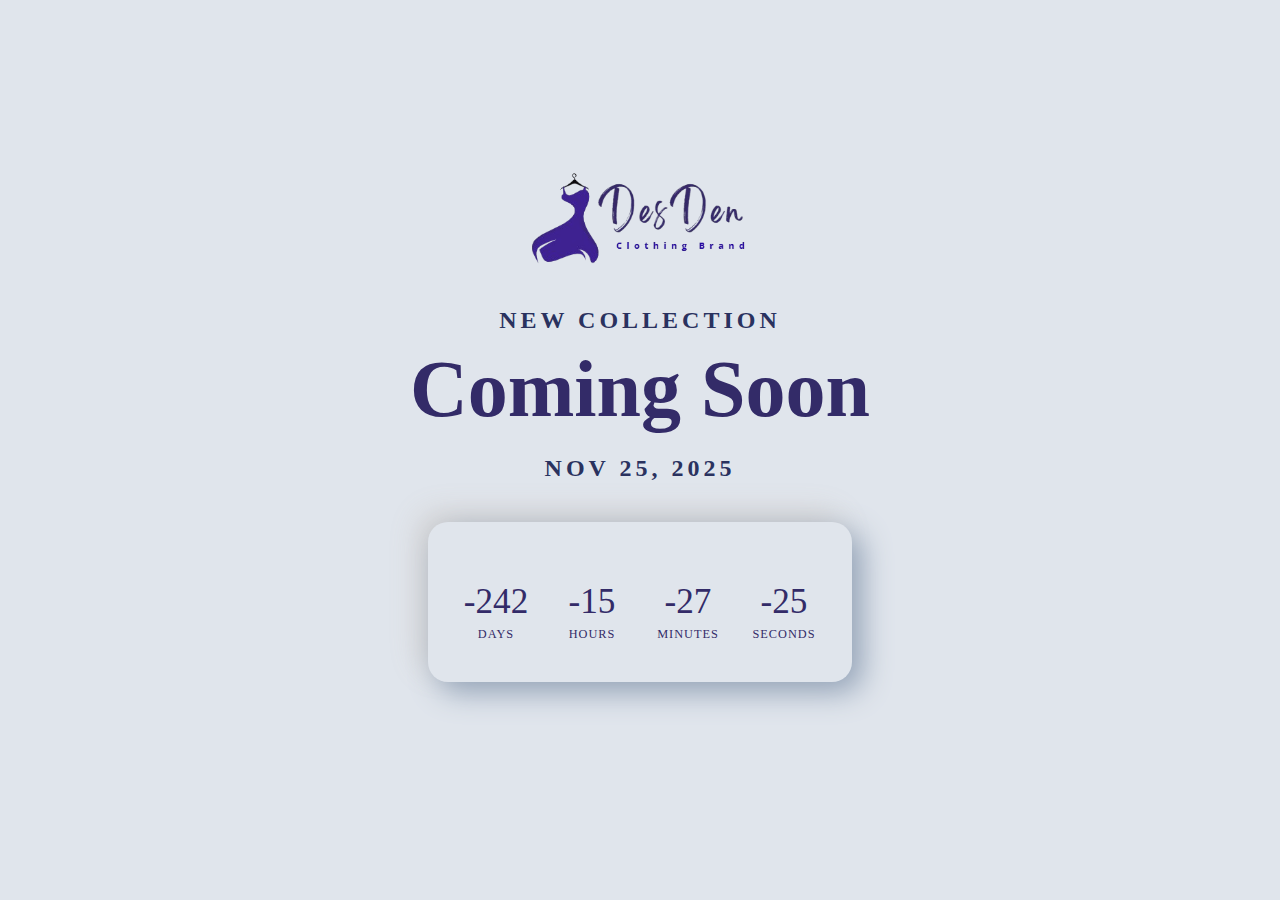
<file: index.html>
<!DOCTYPE html>

<html lang="en" dir="ltr">
  <head>
    <meta charset="UTF-8">
    <meta http-equiv="X-UA-Compatible" content="IE=edge">
    <meta name="viewport" content="width=device-width, initial-scale=1.0">
    <title> countdown</title> 
    <link rel="stylesheet" href="style1.css" />
  </head>
  <body>

 
<img src="logo.png" alt="Brand Logo" class="logo">

    <h2> New Collection</h2>
  <div class="year"> Coming Soon </div>
  <h2> Nov 25, 2025</h2>
 
  <div class="countdown">
    <div id="day">00</div>
    <div id="hour">00</div>
  <div id="minute">00</div>
  <div id="second">00</div>
  </div>
  <script src="index1.js"></script> 
 </body>

</html>
</file>
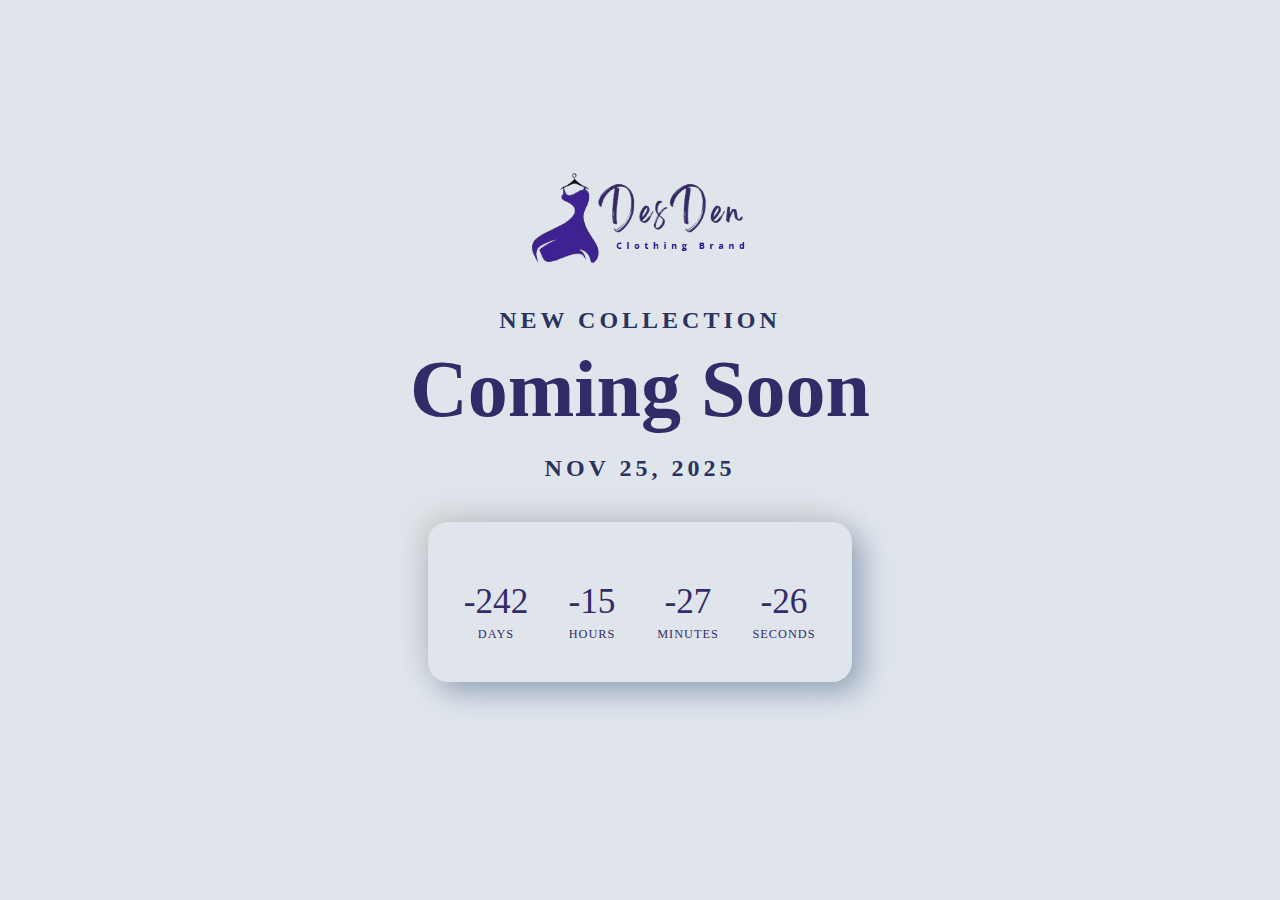
<file: countdown.html>
<!DOCTYPE html>

<html lang="en" dir="ltr">
  <head>
    <meta charset="UTF-8">
    <meta http-equiv="X-UA-Compatible" content="IE=edge">
    <meta name="viewport" content="width=device-width, initial-scale=1.0">
    <title> countdown</title> 
    <link rel="stylesheet" href="style1.css" />
  </head>
  <body>

 
<img src="logo.png" alt="Brand Logo" class="logo">

    <h2> New Collection</h2>
  <div class="year"> Coming Soon </div>
  <h2> Nov 25, 2025</h2>
 
  <div class="countdown">
    <div id="day">00</div>
    <div id="hour">00</div>
  <div id="minute">00</div>
  <div id="second">00</div>
  </div>
  <script src="index1.js"></script> 
 </body>
</html>
</file>
<file: style1.css>
body {
  margin: 0;
  display: flex;
  flex-direction: column;
  align-items: center;
  height: 100vh;
  justify-content: center;
  font-family: cursive;
  background: #e0e5ec;
  overflow: hidden;
}

.logo {
  width: 290px; 
  height: auto;
  margin-top: -80px;
  margin-bottom: -60px;

}




h2 {
  color: rgb(42, 50, 95);
  text-transform: uppercase;
  letter-spacing: 4px;
  text-align: center;
  margin-bottom: 10px;
}

.year {
  font-size: 5em;
 color:#332b68 ;
  font-weight: bold;
}

.countdown {
  margin: 30px 0;
   background: #e0e5ec;
  width: 30%; 
  max-width: 700px;
  color:#332b68;
  height: 120px;
  display: flex;
  justify-content: space-around; 
  align-items: center;
  
  padding: 20px;
    border-radius: 20px;
  box-shadow: 10px 10px 30px #93a3b8, -10px -10px 30px #d3d2d2;
}

.countdown div {
  font-size: 2.2em;
  font-weight: 500;
  position: relative;
  text-align: center;
  flex: 1;
}

.countdown div::before {
  content: "";
  position: absolute;
  bottom: -30px;
  left: 0;
  font-size: 0.35em;
  line-height: 35px;
  text-transform: uppercase;
  letter-spacing: 1px;
  font-weight: 500;
  width: 100%;
  height: 35px;
}

.countdown #day::before {
  content: "Days";
}

.countdown #hour::before {
  content: "Hours";
}

.countdown #minute::before {
  content: "Minutes";
}
@media (max-width: 480px) {
  .logo {
    width: 200px;
    margin-top: -30px;
    margin-bottom: -20px;
  }

  h2 {
    font-size: 1.2em;
    letter-spacing: 2px;
  }

  .year {
    font-size: 2.5em;
  }

  .countdown {
    flex-direction: column;
    width: 100%;
    height: auto;
    padding: 20px;
  }

  .countdown div {
    font-size: 1.6em;
  }

  .countdown div::before {
    bottom: -22px;
    font-size: 0.4em;
  }
}
.countdown #second::before {
  content: "Seconds";
}
</file>
